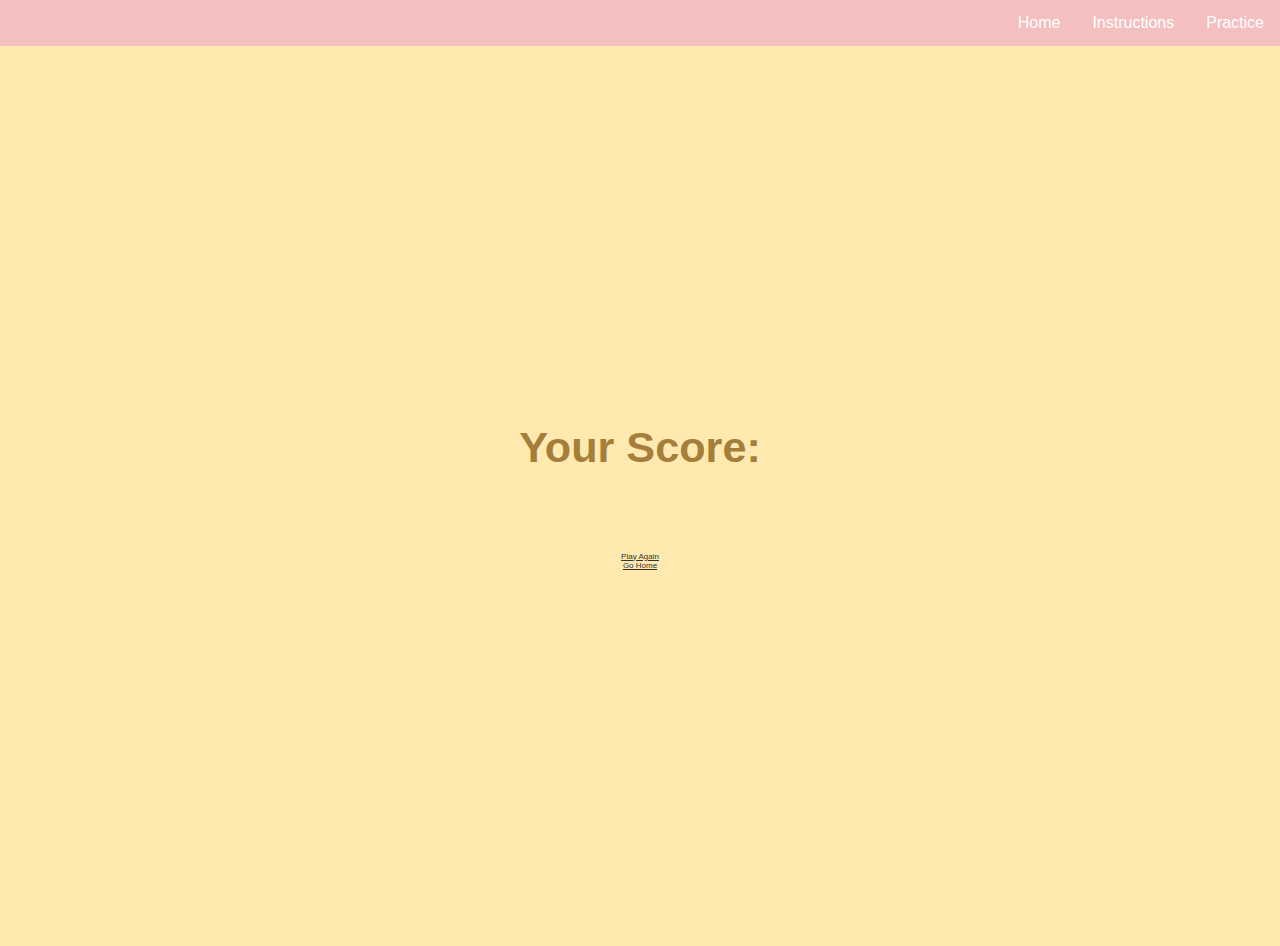
<file: end.html>
<!DOCTYPE html>
<html lang="en">
  <head>
    <meta charset="UTF-8" />
    <meta name="viewport" content="width=device-width, initial-scale=1.0" />
    <meta http-equiv="X-UA-Compatible" content="ie=edge" />
    <title>Congrats!</title>
    <link rel="stylesheet" href="app.css" />
  </head>
  <body>

    <div class="navbar">
      <div class="right"> 
      <a href="/index.html">Home</a>
      <a href="/instructions.html">Instructions</a>
      <div class="dropdown">
        <button class="dropbtn">Practice
          <i class="fa fa-caret-down"></i>
        </button>
        <div class="dropdown-content">
          <a href="game1.html">Mock test 1</a>
          <a href="game2.html">Mock test 2</a>
          <a href="game3.html">Mock test 3</a>
        </div>
      </div>
    </div>
  </div>
    <div class="container">
      <div id="end" class="flex-center flex-column">
        
        <h1>Your Score: </h1>
          <h1 id="finalScore"></h1>
        <a class="btn" href="/game1.html">Play Again</a>
        <a class="btn" href="/">Go Home</a>
      </div>
    </div>
    <script src="end.js"></script>
  </body>
</html>
</file>
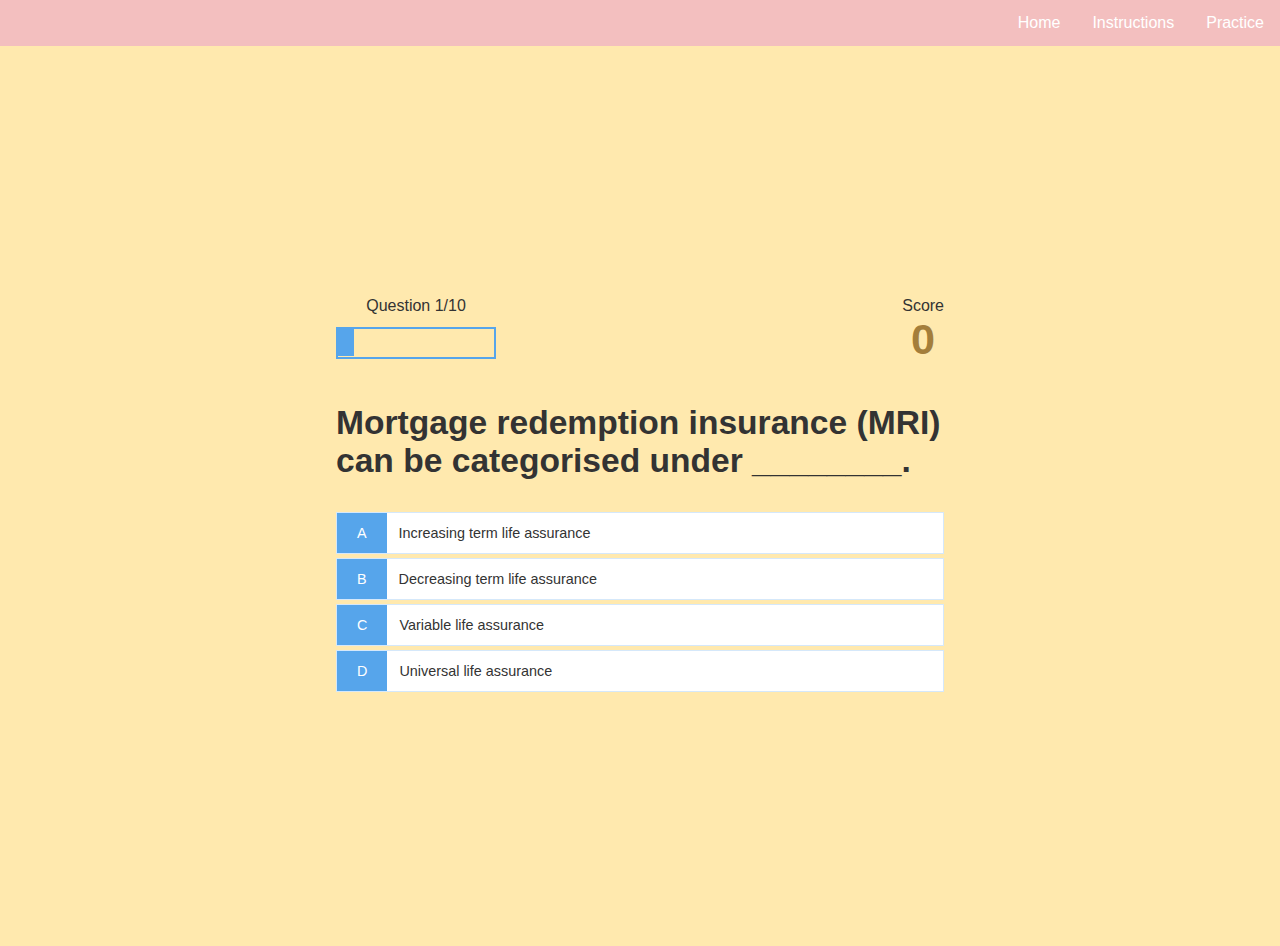
<file: game1.html>
<!DOCTYPE html>
<html lang="en">
  <head>
    <meta charset="UTF-8" />
    <meta name="viewport" content="width=device-width, initial-scale=1.0" />
    <meta http-equiv="X-UA-Compatible" content="ie=edge" />
    <title>Quick Quiz - Play</title>
    <link rel="stylesheet" href="app.css" />
    <link rel="stylesheet" href="game.css" />
  </head>
  <body>

    <div class="navbar">
      <div class="right"> 
      <a href="/index.html">Home</a>
      <a href="/instructions.html">Instructions</a>
      <div class="dropdown">
        <button class="dropbtn">Practice
          <i class="fa fa-caret-down"></i>
        </button>
        <div class="dropdown-content">
          <a href="game1.html">Mock test 1</a>
          <a href="game2.html">Mock test 2</a>
          <a href="game3.html">Mock test 3</a>
        </div>
      </div>
    </div>
  </div>
    <div class="container">
      <div id="game" class="justify-center flex-column">
        <div id="hud">
          <div id="hud-item">
            <p id="progressText" class="hud-prefix">
              Question
            </p>
            <div id="progressBar">
              <div id="progressBarFull"></div>
            </div>
          </div>
          <div id="hud-item">
            <p class="hud-prefix">
              Score
            </p>
            <h1 class="hud-main-text" id="score">
              0
            </h1>
          </div>
        </div>
        <h2 id="question">What is the answer to this questions?</h2>
        <div class="choice-container">
          <p class="choice-prefix">A</p>
          <p class="choice-text" data-number="1">Choice 1</p>
        </div>
        <div class="choice-container">
          <p class="choice-prefix">B</p>
          <p class="choice-text" data-number="2">Choice 2</p>
        </div>
        <div class="choice-container">
          <p class="choice-prefix">C</p>
          <p class="choice-text" data-number="3">Choice 3</p>
        </div>
        <div class="choice-container">
          <p class="choice-prefix">D</p>
          <p class="choice-text" data-number="4">Choice 4</p>
        </div>
      </div>
    </div>
    <script src="game.js"></script>
  </body>
</html>
</file>
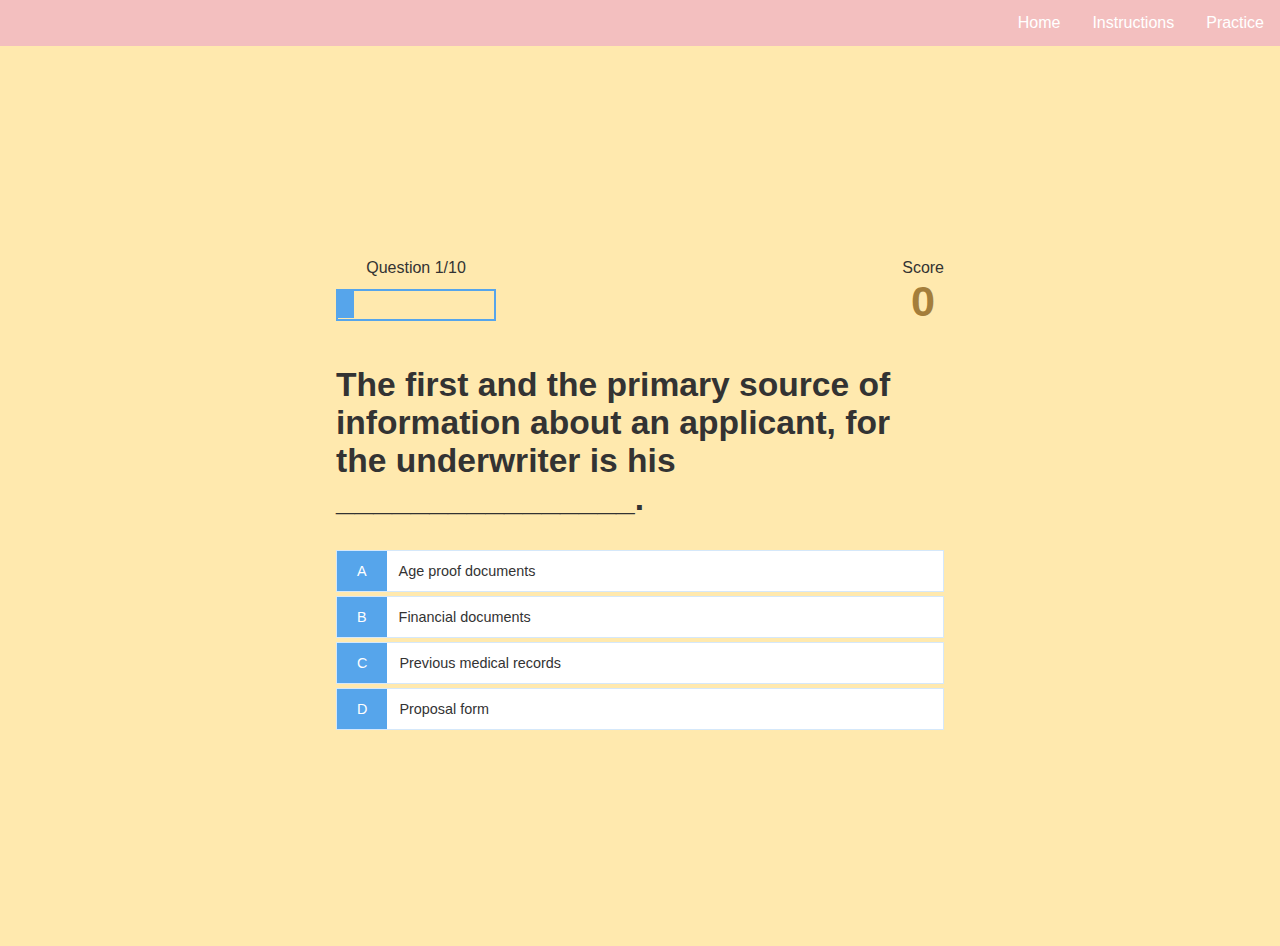
<file: game2.html>
<!DOCTYPE html>
<html lang="en">
  <head>
    <meta charset="UTF-8" />
    <meta name="viewport" content="width=device-width, initial-scale=1.0" />
    <meta http-equiv="X-UA-Compatible" content="ie=edge" />
    <title>Quick Quiz - Play</title>
    <link rel="stylesheet" href="app.css" />
    <link rel="stylesheet" href="game.css" />
  </head>
  <body>
    
    
    <div class="navbar">
      <div class="right"> 
      <a href="/index.html">Home</a>
      <a href="/instructions.html">Instructions</a>
      <div class="dropdown">
        <button class="dropbtn">Practice
          <i class="fa fa-caret-down"></i>
        </button>
        <div class="dropdown-content">
          <a href="game1.html">Mock test 1</a>
          <a href="game2.html">Mock test 2</a>
          <a href="game3.html">Mock test 3</a>
        </div>
      </div>
    </div>
  </div>
    <div class="container">
      <div id="game" class="justify-center flex-column">
        <div id="hud">
          <div id="hud-item">
            <p id="progressText" class="hud-prefix">
              Question
            </p>
            <div id="progressBar">
              <div id="progressBarFull"></div>
            </div>
          </div>
          <div id="hud-item">
            <p class="hud-prefix">
              Score
            </p>
            <h1 class="hud-main-text" id="score">
              0
            </h1>
          </div>
        </div>
        <h2 id="question">What is the answer to this questions?</h2>
        <div class="choice-container">
          <p class="choice-prefix">A</p>
          <p class="choice-text" data-number="1">Choice 1</p>
        </div>
        <div class="choice-container">
          <p class="choice-prefix">B</p>
          <p class="choice-text" data-number="2">Choice 2</p>
        </div>
        <div class="choice-container">
          <p class="choice-prefix">C</p>
          <p class="choice-text" data-number="3">Choice 3</p>
        </div>
        <div class="choice-container">
          <p class="choice-prefix">D</p>
          <p class="choice-text" data-number="4">Choice 4</p>
        </div>
      </div>
    </div>
    <script src="game2.js"></script>
  </body>
</html>
</file>
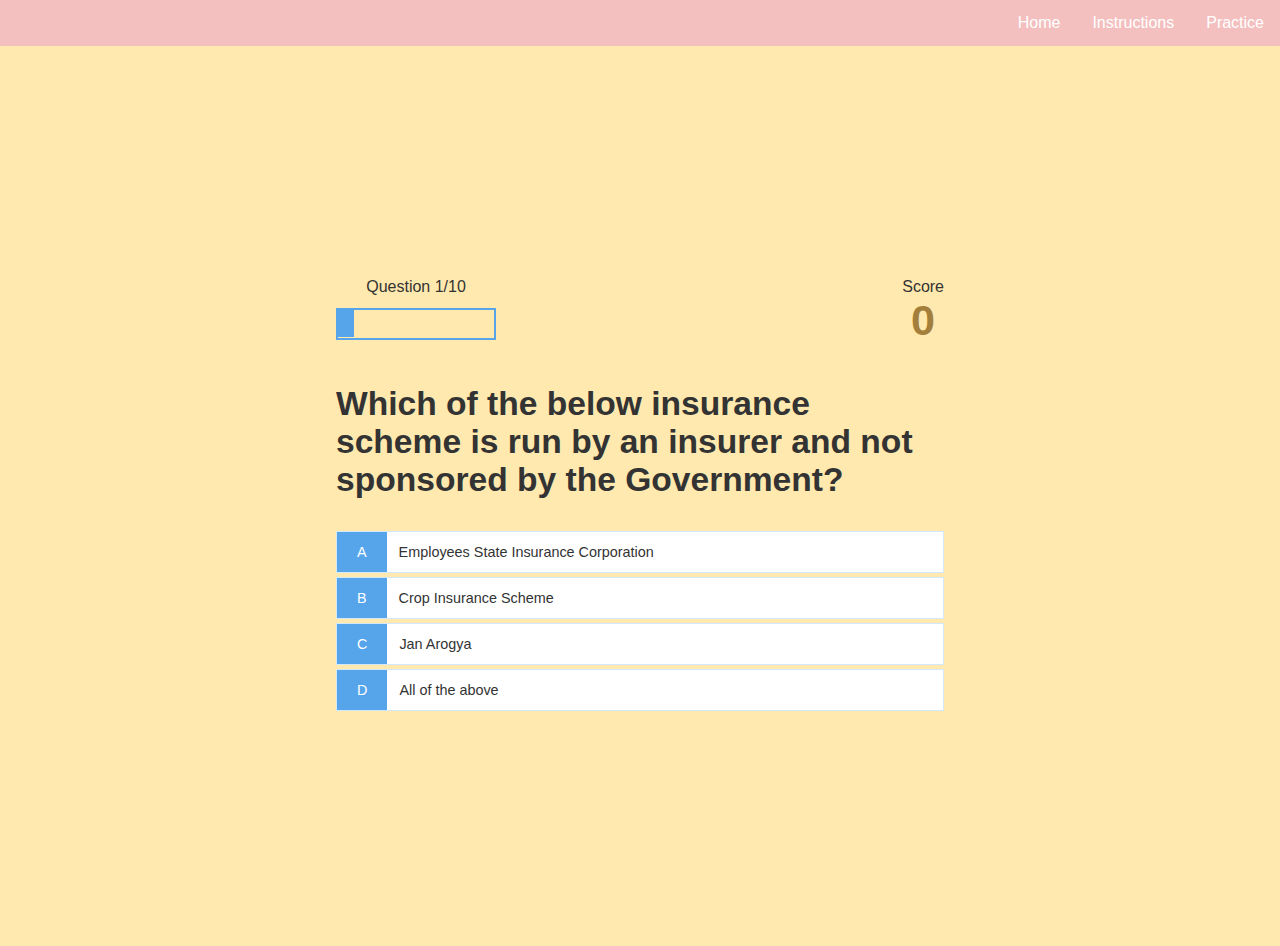
<file: game3.html>
<!DOCTYPE html>
<html lang="en">
  <head>
    <meta charset="UTF-8" />
    <meta name="viewport" content="width=device-width, initial-scale=1.0" />
    <meta http-equiv="X-UA-Compatible" content="ie=edge" />
    <title>Quick Quiz - Play</title>
    <link rel="stylesheet" href="app.css" />
    <link rel="stylesheet" href="game.css" />
  </head>
  <body>
    
    
    <div class="navbar">
      <div class="right"> 
      <a href="/index.html">Home</a>
      <a href="/instructions.html">Instructions</a>
      <div class="dropdown">
        <button class="dropbtn">Practice
          <i class="fa fa-caret-down"></i>
        </button>
        <div class="dropdown-content">
          <a href="game1.html">Mock test 1</a>
          <a href="game2.html">Mock test 2</a>
          <a href="game3.html">Mock test 3</a>
        </div>
      </div>
    </div>
  </div>
    <div class="container">
      <div id="game" class="justify-center flex-column">
        <div id="hud">
          <div id="hud-item">
            <p id="progressText" class="hud-prefix">
              Question
            </p>
            <div id="progressBar">
              <div id="progressBarFull"></div>
            </div>
          </div>
          <div id="hud-item">
            <p class="hud-prefix">
              Score
            </p>
            <h1 class="hud-main-text" id="score">
              0
            </h1>
          </div>
        </div>
        <h2 id="question">What is the answer to this questions?</h2>
        <div class="choice-container">
          <p class="choice-prefix">A</p>
          <p class="choice-text" data-number="1">Choice 1</p>
        </div>
        <div class="choice-container">
          <p class="choice-prefix">B</p>
          <p class="choice-text" data-number="2">Choice 2</p>
        </div>
        <div class="choice-container">
          <p class="choice-prefix">C</p>
          <p class="choice-text" data-number="3">Choice 3</p>
        </div>
        <div class="choice-container">
          <p class="choice-prefix">D</p>
          <p class="choice-text" data-number="4">Choice 4</p>
        </div>
      </div>
    </div>
    <script src="game3.js"></script>
  </body>
</html>
</file>
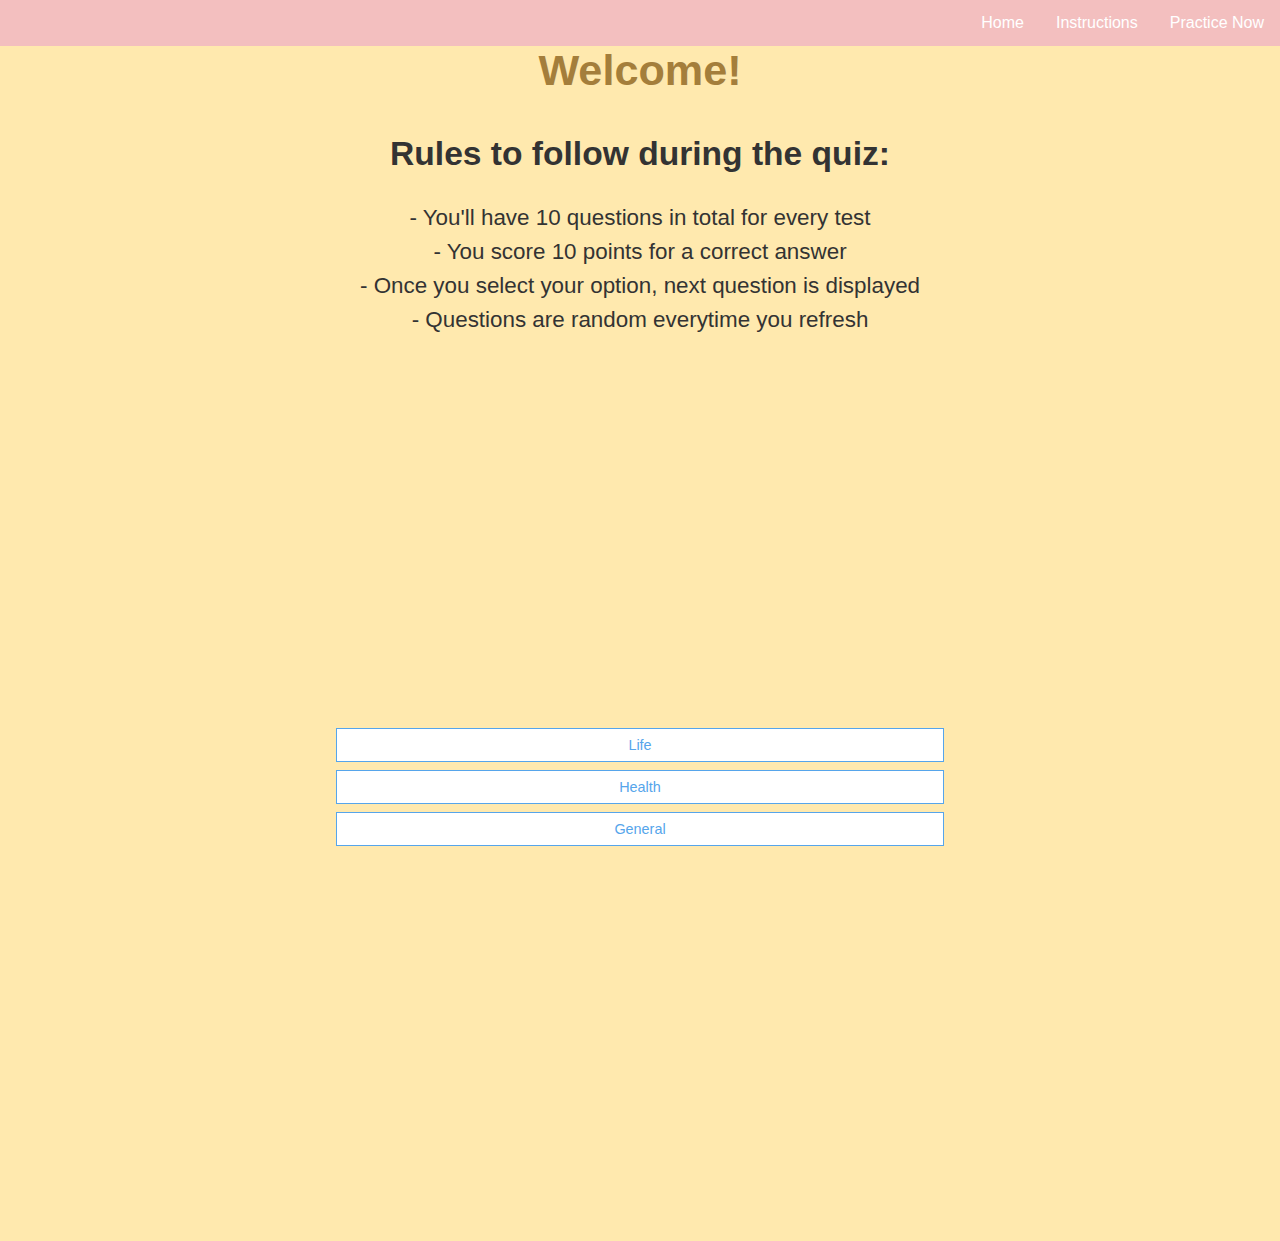
<file: instructions.html>
<!DOCTYPE html>
<html lang="en">
<head>
    <meta charset="UTF-8">
    <meta http-equiv="X-UA-Compatible" content="IE=edge">
    <meta name="viewport" content="width=device-width, initial-scale=1.0">
    <title>Instructions</title>
    <link rel="stylesheet" href="/app.css">
</head>
<body>
    <div class="navbar">
        <div class="right"> 
        <a href="/index.html">Home</a>
        <a href="/instructions.html">Instructions</a>
        <div class="dropdown">
          <button class="dropbtn">Practice Now
            <i class="fa fa-caret-down"></i>
          </button>
          <div class="dropdown-content">
            <a href="game1.html">Mock test 1</a>
            <a href="game2.html">Mock test 2</a>
            <a href="game3.html">Mock test 3</a>
          </div>
        </div>
      </div>
    </div>

<h1 class="ca">Welcome!</h1>

<h2 class="ca">Rules to follow during the quiz:</h2>

<h3 class="h3"> - You'll have 10 questions in total for every test </h3>
<h3 class="h3"> - You score 10 points for a correct answer</h3>
<h3 class="h3"> - Once you select your option, next question is displayed</h3>
<h3 class="h3"> - Questions are random everytime you refresh</h3>

<div class="container">
    <div id="home" class="flex-center flex-column">
       <a class="btn-i" href="/game1.html">Life</a>  
       <a class="btn-i" href="/game2.html">Health</a>  
       <a class="btn-i" href="/game3.html">General</a>
       </div>
</div>
  
</body>
</html>
</file>
<file: app.css>
:root {
    background-color: #FFE9AE;
    font-size: 50%;
    font-family: 'Oleo Script Swash Caps', cursive;
  }
  

  * {
    box-sizing: border-box;
    font-family: Arial, Helvetica, sans-serif;
    margin: 0;
    padding: 0;
    color: #333;
  } 
  
  h1,
  h2,
  h3,
  h4 {
    margin-bottom: 1rem;
  }
  
  h1 {
    font-size: 5.4rem;
    color: #A47E3B;
    margin-bottom: 5rem;
  }
  
  h1 > span {
    font-size: 2.4rem;
    font-weight: 500;
  }
  
  h2 {
    font-size: 4.2rem;
    margin-bottom: 4rem;
    font-weight: 700;
  }
  
  h3 {
    font-size: 2.8rem;
    font-weight: 500;
  }
  
  /* UTILITIES */
  
  .container {
    width: 100vw;
    height: 100vh;
    display: flex;
    justify-content: center;
    align-items: center;
    max-width: 80rem;
    margin: 0 auto;
    padding: 2rem;
  }
  
  .container > * {
    width: 100%;
  }
  
  .flex-column {
    display: flex;
    flex-direction: column;
  }
  
  .flex-center {
    justify-content: center;
    align-items: center;
  }
  
  .justify-center {
    justify-content: center;
  }
  
  .text-center {
    text-align: center;
  }
  
  .hidden {
    display: none;
  }
  
  /* BUTTONS */
  .btn-i {
    font-size: 1.8rem;
    padding: 1rem 0;
    width: 20rem;
    text-align: center;
    border: 0.1rem solid #56a5eb;
    margin-bottom: 1rem;
    text-decoration: none;
    color: #56a5eb;
    background-color: white;
    width: 100%;
  }
  
  .btn-i:hover {
    cursor: pointer;
    box-shadow: 0 0.4rem 1.4rem 0 rgba(86, 185, 235, 0.5);
    transform: translateY(-0.1rem);
    transition: transform 150ms;
  }
  
  .btn-i[disabled]:hover {
    cursor: not-allowed;
    box-shadow: none;
    transform: none;
  }
  
  /* FORMS */
  form {
    width: 100%;
    display: flex;
    flex-direction: column;
    align-items: center;
  }
  
  input {
    margin-bottom: 1rem;
    width: 20rem;
    padding: 1.5rem;
    font-size: 1.8rem;
    border: none;
    box-shadow: 0 0.1rem 1.4rem 0 rgba(86, 185, 235, 0.5);
  }
  
  input::placeholder {
    color: #aaa;
  }


 /* Navbar container */
.navbar {
  overflow: hidden;
  background-color: rgb(243, 191, 191);
  font-family: Arial;
}

/* Links inside the navbar */
.navbar a {
  float: left;
  font-size: 16px;
  color: white;
  text-align: center;
  padding: 14px 16px;
  text-decoration: none;
}

/* The dropdown container */
.dropdown {
  float: left;
  overflow: hidden;
}

/* Dropdown button */
.dropdown .dropbtn {
  font-size: 16px;
  border: none;
  outline: none;
  color: white;
  padding: 14px 16px;
  background-color: inherit;
  font-family: inherit; /* Important for vertical align on mobile phones */
  margin: 0; /* Important for vertical align on mobile phones */
}

/* Add a red background color to navbar links on hover */
.navbar a:hover, .dropdown:hover .dropbtn {
  background-color: red;
}

/* Dropdown content (hidden by default) */
.dropdown-content {
  display: none;
  position: absolute;
  background-color: #f9f9f9;
  min-width: 160px;
  box-shadow: 0px 8px 16px 0px rgba(0,0,0,0.2);
  z-index: 1;
}

/* Links inside the dropdown */
.dropdown-content a {
  float: none;
  color: black;
  padding: 12px 16px;
  text-decoration: none;
  display: block;
  text-align: left;
}

/* Add a grey background color to dropdown links on hover */
.dropdown-content a:hover {
  background-color: #ddd;
}

/* Show the dropdown menu on hover */
.dropdown:hover .dropdown-content {
  display: block;
}

/* right aligned navbar */
.right {
  float: right;
}

.left {
  float: left;
}

.ca {
  text-align: center;
}

.flex-centerflex-column {
  float: left;
  padding: 10px 24px; /* Some padding */
  width: 32%;
  padding-top: 20%;
}

.top-side {
  position: absolute;
  top: 30%;
  right: 16px;
  bottom: 17px;
  left: 75%;
  font-size: 85px;
}

.btn-in {
  position: absolute;
  top: 50%;
  right: 0px;
  bottom: 25px;
  left: 75%;
  width: 15%;
  height: 6%;
  display: inline-block;
  
  font-size: 1.8rem;
  padding: 1rem 0;
  text-align: center;
  border: 0.1rem solid #56a5eb;
  margin-bottom: 1rem;
  text-decoration: none;
  color: #56a5eb;
  background-color: white;
  
  cursor: pointer;
  box-shadow: 0 0.4rem 1.4rem 0 rgba(86, 185, 235, 0.5);
  transform: translateY(-0.1rem);
  transition: transform 150ms;

  cursor: not-allowed;
    box-shadow: none;
    transform: none;
}

.h3 {
  text-align: center;
}

.text-side {
  position: absolute;
  top: 10%;
  right: 16px;
  bottom: 17px;
  left: 40%;
  font-size: 50px;
  color: rgb(0, 0, 0);
}
</file>
<file: game.css>
.choice-container {
    display: flex;
    margin-bottom: 0.5rem;
    width: 100%;
    font-size: 1.8rem;
    border: 0.1rem solid rgb(86, 165, 235, 0.25);
    background-color: white;
  }
  
  .choice-container:hover {
    cursor: pointer;
    box-shadow: 0 0.4rem 1.4rem 0 rgba(86, 185, 235, 0.5);
    transform: translateY(-0.1rem);
    transition: transform 150ms;
  }
  
  .choice-prefix {
    padding: 1.5rem 2.5rem;
    background-color: #56a5eb;
    color: white;
  }
  
  .choice-text {
    padding: 1.5rem;
    width: 100%;
  }
  
  .correct {
    background-color: #28a745;
  }
  
  .incorrect {
    background-color: #dc3545;
  }
  
  /* HUD */
  
  #hud {
    display: flex;
    justify-content: space-between;
  }
  
  .hud-prefix {
    text-align: center;
    font-size: 2rem;
  }
  
  .hud-main-text {
    text-align: center;
  }
  
  #progressBar {
    width: 20rem;
    height: 4rem;
    border: 0.3rem solid #56a5eb;
    margin-top: 1.5rem;
  }
  
  #progressBarFull {
    height: 3.4rem;
    background-color: #56a5eb;
    width: 0%;
  }
  
  /* LOADER */
  #loader {
    border: 1.6rem solid white;
    border-radius: 50%;
    border-top: 1.6rem solid #56a5eb;
    width: 12rem;
    height: 12rem;
    animation: spin 2s linear infinite;
  }
  
  @keyframes spin {
    0% {
      transform: rotate(0deg);
    }
    100% {
      transform: rotate(360deg);
    }
  }
</file>
